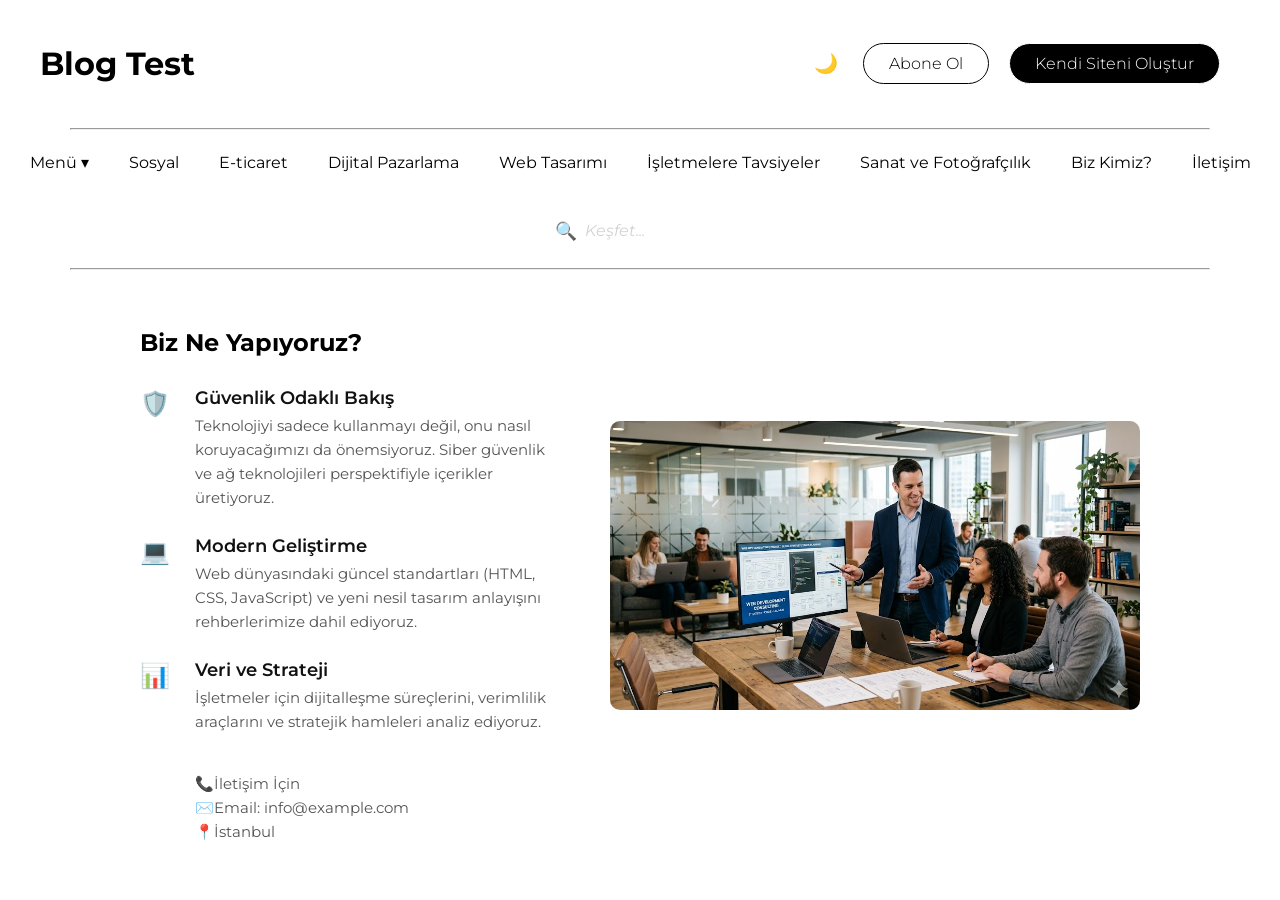
<file: bizkimiz.html>
<!DOCTYPE html>
<html lang="tr">
<head>
    <meta charset="UTF-8">
    <meta name="viewport" content="width=device-width, initial-scale=1.0">
    <title>Biz Kimiz?</title>
    <link rel="stylesheet" href="style.css">
    <link rel="preconnect" href="https://fonts.googleapis.com">
<link rel="preconnect" href="https://fonts.gstatic.com" crossorigin>
<link href="https://fonts.googleapis.com/css2?family=Montserrat:ital,wght@0,100..900;1,100..900&family=Roboto:ital,wght@0,100..900;1,100..900&display=swap" rel="stylesheet">                                               
<body>
    <header id="baslik">    
          <a href="index.html" class="logo-link"><h1>Blog Test</h1></a>
        <div class="linkcontainer">
        <button id="dark-mode-btn" class="darkmodebt" onclick="darkMode()">🌙</button>
        <a href="#" class="abone abone-ol" >Abone Ol</a>
        <a href="https://code.visualstudio.com/" target="_blank" rel="noopener noreferrer" class="help help-ol">Kendi Siteni Oluştur</a> 
        </div>
    </header>
    <nav class="menu">
        <hr>
        <ul>
        <li class="dropdown">
            <a href="javascript:void(0)" class="dropbtn">Menü ▾</a>
            <div class="dropdown-content">
                <a href="eticaret.html">E-ticaret</a>
                <a href="dijitalpazarlama.html">Dijital Pazarlama</a>
                <a href="webtasarimi.html">Web Tasarımı</a>
                <a href="tavsiyeler.html">İşletmelere Tavsiyeler</a>
                <a href="sanatvefotograf.html">Sanat ve Fotoğrafçılık</a>
                <a href="bizkimiz.html">Biz Kimiz?</a>
            </div>
        </li>
            <li><a href="index.html">Sosyal</a></li> 
            <li><a href="eticaret.html">E-ticaret</a></li> 
            <li><a href="dijitalpazarlama.html">Dijital Pazarlama</a></li> 
            <li><a href="webtasarimi.html">Web Tasarımı</a></li> 
            <li><a href="tavsiyeler.html">İşletmelere Tavsiyeler</a></li> 
            <li><a href="sanatvefotograf.html">Sanat ve Fotoğrafçılık</a></li> 
            <li><a href="bizkimiz.html">Biz Kimiz?</a></li> 
            <li><a href="contact.html">İletişim</a></li>
            <li>
                <label for="arainput">
                <span style="cursor: pointer; font-size: 1.1rem; margin-right: 8px;">🔍</span>
                 </label>
                <input type="search" id="arainput" name="search" class="ara" placeholder="Keşfet...">
            </li>
        </ul>
       <hr>
    </nav>
    <main class="container">
    <article class="anasayfa">
       <div class="biznecontainer">
    <h2 class="biznetitle">Biz Ne Yapıyoruz?</h2>
    
    <div class="icerik">
        <div class="item">
            <div class="icon-kutu">🛡️</div>
            <div class="text-kutu">
                <h3>Güvenlik Odaklı Bakış</h3>
                <p>Teknolojiyi sadece kullanmayı değil, onu nasıl koruyacağımızı da önemsiyoruz. Siber güvenlik ve ağ teknolojileri perspektifiyle içerikler üretiyoruz.</p>
            </div>
        </div>

        <div class="item">
            <div class="icon-kutu">💻</div>
            <div class="text-kutu">
                <h3>Modern Geliştirme</h3>
                <p>Web dünyasındaki güncel standartları (HTML, CSS, JavaScript) ve yeni nesil tasarım anlayışını rehberlerimize dahil ediyoruz.</p>
            </div>
        </div>

        <div class="item">
            <div class="icon-kutu">📊</div>
            <div class="text-kutu">
                <h3>Veri ve Strateji</h3>
                <p>İşletmeler için dijitalleşme süreçlerini, verimlilik araçlarını ve stratejik hamleleri analiz ediyoruz.</p>
                <div class="iletisim">
                    <br>
                    <br>
                <p>📞İletişim İçin</p>
                <p>✉️Email: info@example.com</p>
                <p>📍İstanbul</p>
                </div>
            </div>
        </div>
    </div>
</div>                                                                                                                      

    </article>
    <aside class="yanmenubiz">
        <img src="./img/danismanlik.jpg" class="rehberpng" alt="">
    </aside>

    </main>
    <footer>
<button id="up">Başa Dön</button>
    </footer>
    <script>
// keşfet
const searchInput = document.querySelector('.ara');
searchInput.addEventListener('focus', () => {
    searchInput.style.width = '200px';
    searchInput.style.transition = '0.4s';
    searchInput.style.borderBottom = '1px solid';
});


searchInput.addEventListener('blur', () => {
    searchInput.style.width = '140px';
    searchInput.style.borderBottom = 'none';
    
});


// başa dön buttonu
const btn = document.getElementById("up");

window.onscroll = () => {
  const isBottom = (window.innerHeight + window.scrollY)    
   >= document.body.offsetHeight - 10;
  btn.style.display = isBottom ? "block" : "none";
};
btn.onclick = () => window.scrollTo(0, 0);

//darkmode
const currentMode = localStorage.getItem("dark");
const btnIcon = document.getElementById("dark-mode-btn");

if (currentMode === "1") {
    document.body.classList.add("dark-mode");
    if(btnIcon) btnIcon.textContent = "☀️"; 
}

function darkMode() {
    const isDark = document.body.classList.toggle("dark-mode");
    localStorage.setItem("dark", isDark ? "1" : "0");
    
   
    if(btnIcon) {
        btnIcon.textContent = isDark ? "☀️" : "🌙";
    }
}
    </script>
</body>
</html>
</file>
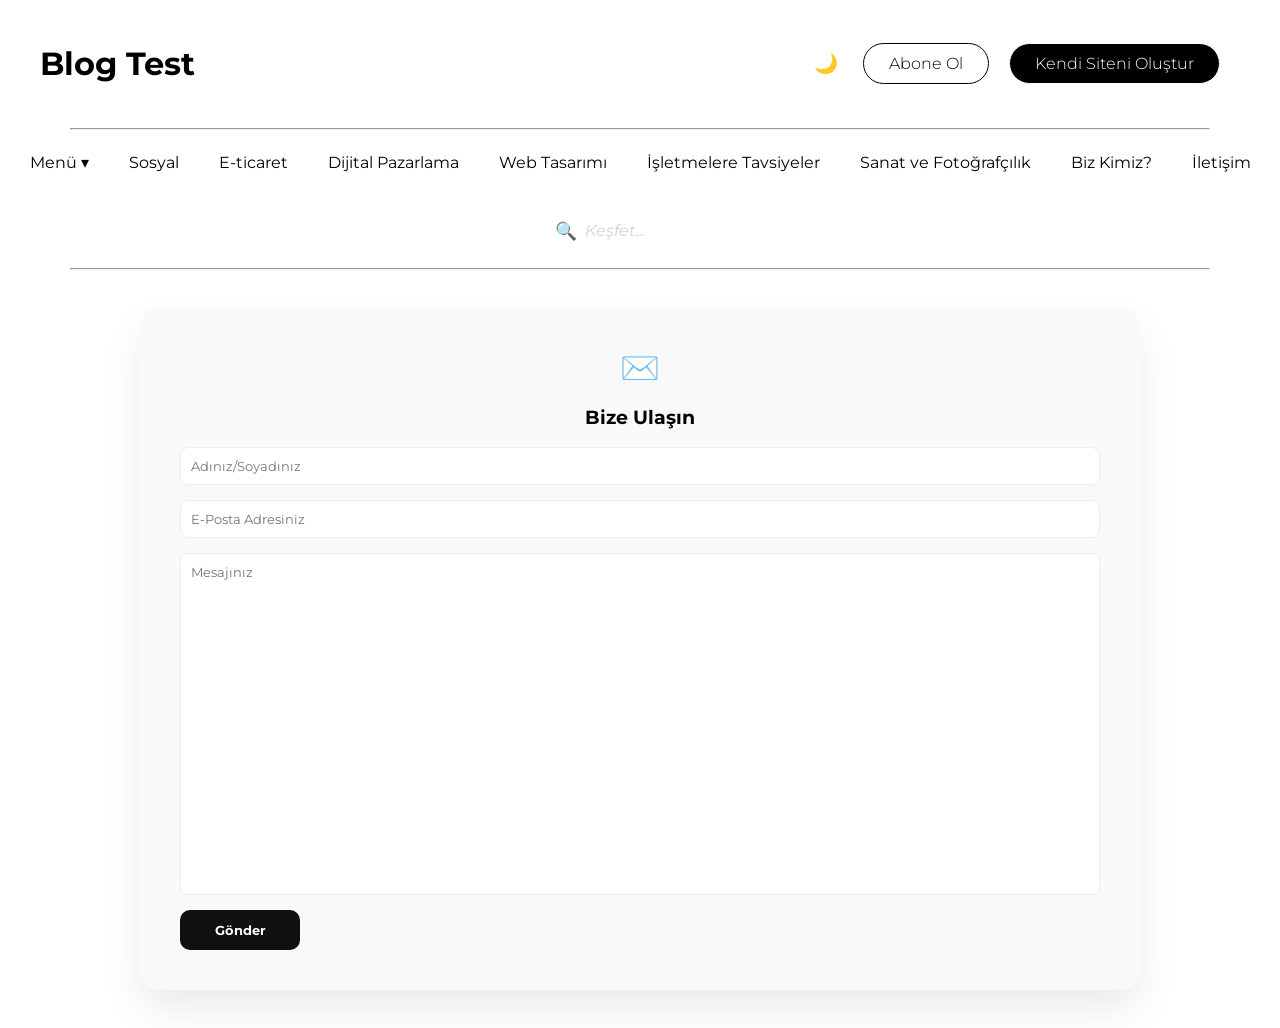
<file: contact.html>
<!DOCTYPE html>
<html lang="tr">
<head>
    <meta charset="UTF-8">
    <meta name="viewport" content="width=device-width, initial-scale=1.0">
    <title>Bize Ulaşın</title>
    <link rel="stylesheet" href="style.css">
    <link rel="preconnect" href="https://fonts.googleapis.com">
<link rel="preconnect" href="https://fonts.gstatic.com" crossorigin>
<link href="https://fonts.googleapis.com/css2?family=Montserrat:ital,wght@0,100..900;1,100..900&family=Roboto:ital,wght@0,100..900;1,100..900&display=swap" rel="stylesheet">                                               
<body>
    <header id="baslik">    
          <a href="index.html" class="logo-link"><h1>Blog Test</h1></a>
        <div class="linkcontainer">
        <button id="dark-mode-btn" class="darkmodebt" onclick="darkMode()">🌙</button>
        <a href="#" class="abone abone-ol" >Abone Ol</a>
        <a href="https://code.visualstudio.com/" target="_blank" rel="noopener noreferrer" class="help help-ol">Kendi Siteni Oluştur</a> 
        </div>
    </header>
    <nav class="menu">
        <hr>
        <ul>
            <li class="dropdown">
            <a href="javascript:void(0)" class="dropbtn">Menü ▾</a>
            <div class="dropdown-content">
                <a href="eticaret.html">E-ticaret</a>
                <a href="dijitalpazarlama.html">Dijital Pazarlama</a>
                <a href="webtasarimi.html">Web Tasarımı</a>
                <a href="tavsiyeler.html">İşletmelere Tavsiyeler</a>
                <a href="sanatvefotograf.html">Sanat ve Fotoğrafçılık</a>
                <a href="bizkimiz.html">Biz Kimiz?</a>
            </div>
        </li>
            <li><a href="index.html">Sosyal</a></li> 
            <li><a href="eticaret.html">E-ticaret</a></li> 
            <li><a href="dijitalpazarlama.html">Dijital Pazarlama</a></li> 
            <li><a href="webtasarimi.html">Web Tasarımı</a></li> 
            <li><a href="tavsiyeler.html">İşletmelere Tavsiyeler</a></li> 
            <li><a href="sanatvefotograf.html">Sanat ve Fotoğrafçılık</a></li> 
            <li><a href="bizkimiz.html">Biz Kimiz?</a></li> 
            <li><a href="contact.html">İletişim</a></li>
            <li>
                <label for="arainput">
                <span style="cursor: pointer; font-size: 1.1rem; margin-right: 8px;">🔍</span>
                 </label>
                <input type="search" id="arainput" name="search" class="ara" placeholder="Keşfet...">
            </li>
        </ul>
       <hr>
    </nav>
    <main class="container">
    <article class="contactmain">
    <div class="box">
            <span class="emoji">✉️</span>
            <h3>Bize Ulaşın</h3>
            <form action="#" class="sform">
                <input type="text" placeholder="Adınız/Soyadınız" required>
                <input type="email" placeholder="E-Posta Adresiniz" required>
                <textarea placeholder="Mesajınız" rows="20" required></textarea>
                <button type="submit" style="font-family: Montserrat";>Gönder</button> 
            </form>
        </div>                                                                                                                      
    </article>
    </main>
    <footer>
<button id="up">Başa Dön</button>
    </footer>
    <script>
// keşfet
const searchInput = document.querySelector('.ara');
searchInput.addEventListener('focus', () => {
    searchInput.style.width = '200px';
    searchInput.style.transition = '0.4s';
    searchInput.style.borderBottom = '1px solid';
});


searchInput.addEventListener('blur', () => {
    searchInput.style.width = '140px';
    searchInput.style.borderBottom = 'none';
    
});


// başa dön buttonu
const btn = document.getElementById("up");

window.onscroll = () => {
  const isBottom = (window.innerHeight + window.scrollY)    
   >= document.body.offsetHeight - 10;
  btn.style.display = isBottom ? "block" : "none";
};
btn.onclick = () => window.scrollTo(0, 0);

//darkmode
const currentMode = localStorage.getItem("dark");
const btnIcon = document.getElementById("dark-mode-btn");

if (currentMode === "1") {
    document.body.classList.add("dark-mode");
    if(btnIcon) btnIcon.textContent = "☀️"; 
}

function darkMode() {
    const isDark = document.body.classList.toggle("dark-mode");
    localStorage.setItem("dark", isDark ? "1" : "0");
    
   
    if(btnIcon) {
        btnIcon.textContent = isDark ? "☀️" : "🌙";
    }
}
    </script>
</body>
</html>
</file>
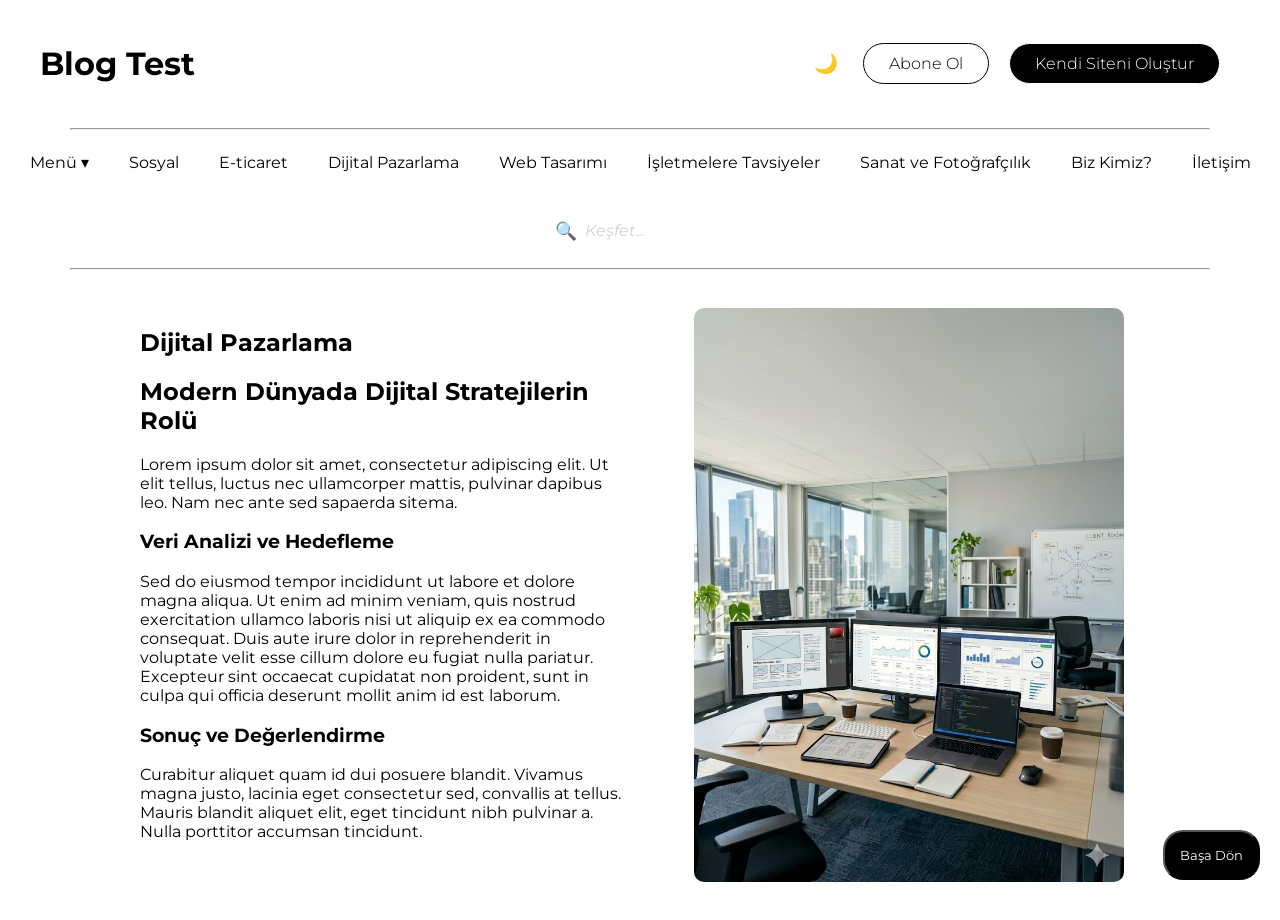
<file: dijitalpazarlama.html>
<!DOCTYPE html>
<html lang="tr">
<head>
    <meta charset="UTF-8">
    <meta name="viewport" content="width=device-width, initial-scale=1.0">
    <title>Dijital Pazarlama</title>
    <link rel="stylesheet" href="style.css">
    <link rel="preconnect" href="https://fonts.googleapis.com">
<link rel="preconnect" href="https://fonts.gstatic.com" crossorigin>
<link href="https://fonts.googleapis.com/css2?family=Montserrat:ital,wght@0,100..900;1,100..900&family=Roboto:ital,wght@0,100..900;1,100..900&display=swap" rel="stylesheet">                                               
<body>
    <header id="baslik">    
           <a href="index.html" class="logo-link"><h1>Blog Test</h1></a>
        <div class="linkcontainer">
        <button id="dark-mode-btn" class="darkmodebt" onclick="darkMode()">🌙</button>
        <a href="#" class="abone abone-ol" >Abone Ol</a>
        <a href="https://code.visualstudio.com/" target="_blank" rel="noopener noreferrer" class="help help-ol">Kendi Siteni Oluştur</a>
        </div>
    </header>
    <nav class="menu">
        <hr>
        <ul>
            <li class="dropdown">
            <a href="javascript:void(0)" class="dropbtn">Menü ▾</a>
            <div class="dropdown-content">
                <a href="eticaret.html">E-ticaret</a>
                <a href="dijitalpazarlama.html">Dijital Pazarlama</a>
                <a href="webtasarimi.html">Web Tasarımı</a>
                <a href="tavsiyeler.html">İşletmelere Tavsiyeler</a>
                <a href="sanatvefotograf.html">Sanat ve Fotoğrafçılık</a>
                <a href="bizkimiz.html">Biz Kimiz?</a>
            </div>
        </li>
            <li><a href="index.html">Sosyal</a></li>  
            <li><a href="eticaret.html">E-ticaret</a></li> 
            <li><a href="dijitalpazarlama.html">Dijital Pazarlama</a></li> 
            <li><a href="webtasarimi.html">Web Tasarımı</a></li> 
            <li><a href="tavsiyeler.html">İşletmelere Tavsiyeler</a></li> 
            <li><a href="sanatvefotograf.html">Sanat ve Fotoğrafçılık</a></li> 
            <li><a href="bizkimiz.html">Biz Kimiz?</a></li> 
            <li><a href="contact.html">İletişim</a></li>
            <li>
              <label for="arainput">
                <span style="cursor: pointer; font-size: 1.1rem; margin-right: 8px;">🔍</span>
                 </label>
                <input type="search" id="arainput" name="search" class="ara" placeholder="Keşfet...">
            </li>
        </ul>
       <hr>
    </nav>
    <main class="container">
    <article class="anasayfa">
       <h1>Dijital Pazarlama</h1>
<h2>Modern Dünyada Dijital Stratejilerin Rolü</h2>
<p>
    Lorem ipsum dolor sit amet, consectetur adipiscing elit. Ut elit tellus, luctus nec ullamcorper mattis, pulvinar dapibus leo. Nam nec ante sed sapaerda sitema.
</p>
<h3>Veri Analizi ve Hedefleme</h3>
<p>
    Sed do eiusmod tempor incididunt ut labore et dolore magna aliqua. Ut enim ad minim veniam, quis nostrud exercitation ullamco laboris nisi ut aliquip ex ea commodo consequat. Duis aute irure dolor in reprehenderit in voluptate velit esse cillum dolore eu fugiat nulla pariatur. Excepteur sint occaecat cupidatat non proident, sunt in culpa qui officia deserunt mollit anim id est laborum. 
</p>
<h3>Sonuç ve Değerlendirme</h3>
<p>
    Curabitur aliquet quam id dui posuere blandit. Vivamus magna justo, lacinia eget consectetur sed, convallis at tellus. Mauris blandit aliquet elit, eget tincidunt nibh pulvinar a. Nulla porttitor accumsan tincidunt.
</p>
    </article>
    <aside class="yanmenudijital">
        <img src="./img/marketing.jpg" class="marketingpng" alt="">
    </aside>
    </main>
    <footer>
<button id="up">Başa Dön</button>
    </footer>
    <script>
// keşfet
const searchInput = document.querySelector('.ara');
searchInput.addEventListener('focus', () => {
    searchInput.style.width = '200px';
    searchInput.style.transition = '0.4s';
    searchInput.style.borderBottom = '1px solid';
});

searchInput.addEventListener('blur', () => {
    searchInput.style.width = '140px';
    searchInput.style.borderBottom = 'none';
});
// başa dön button
const btn = document.getElementById("up");

window.onscroll = () => {
  const isBottom = (window.innerHeight + window.scrollY)    
   >= document.body.offsetHeight - 10;
  btn.style.display = isBottom ? "block" : "none";
};

btn.onclick = () => window.scrollTo(0, 0);

//darkmode
const currentMode = localStorage.getItem("dark");
const btnIcon = document.getElementById("dark-mode-btn");

if (currentMode === "1") {
    document.body.classList.add("dark-mode");
    if(btnIcon) btnIcon.textContent = "☀️"; 
}

function darkMode() {
    const isDark = document.body.classList.toggle("dark-mode");
    localStorage.setItem("dark", isDark ? "1" : "0");
    
   
    if(btnIcon) {
        btnIcon.textContent = isDark ? "☀️" : "🌙";
    }
}
    </script>
</body>
</html>
</file>
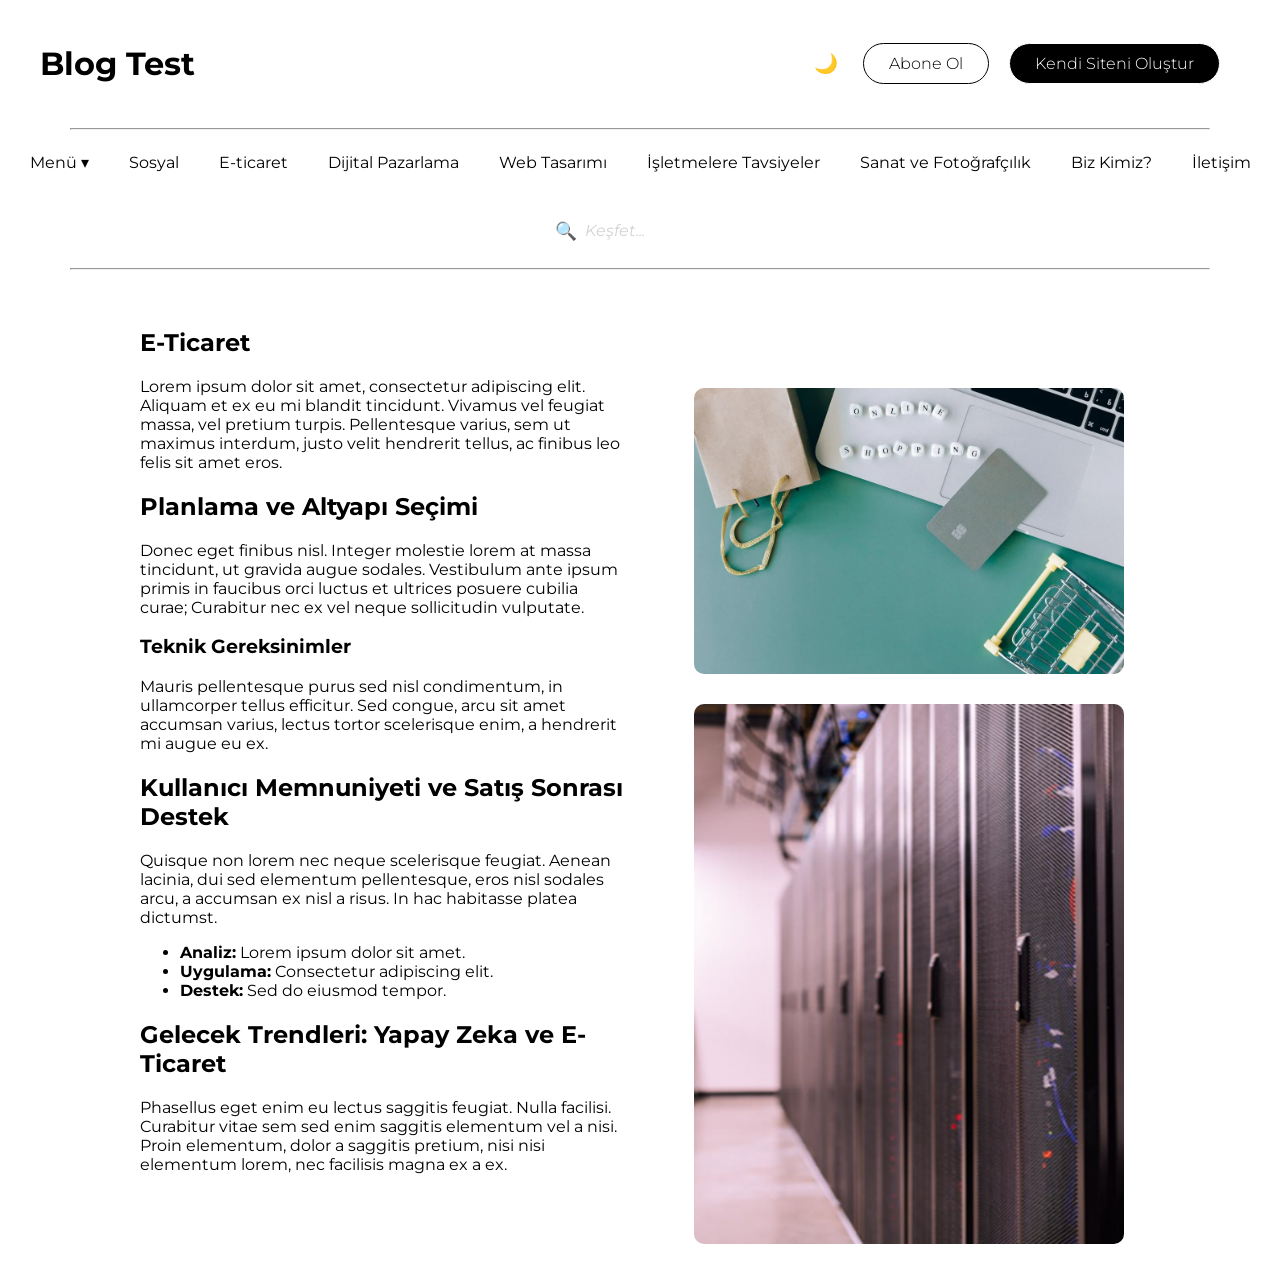
<file: eticaret.html>
<!DOCTYPE html>
<html lang="tr">
<head>
    <meta charset="UTF-8">
    <meta name="viewport" content="width=device-width, initial-scale=1.0">
    <title>E-Ticaret</title>
    <link rel="stylesheet" href="style.css">
    <link rel="preconnect" href="https://fonts.googleapis.com">
<link rel="preconnect" href="https://fonts.gstatic.com" crossorigin>
<link href="https://fonts.googleapis.com/css2?family=Montserrat:ital,wght@0,100..900;1,100..900&family=Roboto:ital,wght@0,100..900;1,100..900&display=swap" rel="stylesheet">                                               
<body>
    <header id="baslik">    
           <a href="index.html" class="logo-link"><h1>Blog Test</h1></a>
        <div class="linkcontainer">
        <button id="dark-mode-btn" class="darkmodebt" onclick="darkMode()">🌙</button>
        <a href="#" class="abone abone-ol" >Abone Ol</a>
        <a href="https://code.visualstudio.com/" target="_blank" rel="noopener noreferrer" class="help help-ol">Kendi Siteni Oluştur</a>
        </div>
    </header>
    <nav class="menu">
    <hr>
        <ul> 
            <li class="dropdown">
            <a href="javascript:void(0)" class="dropbtn">Menü ▾</a>
            <div class="dropdown-content">
                <a href="eticaret.html">E-ticaret</a>
                <a href="dijitalpazarlama.html">Dijital Pazarlama</a>
                <a href="webtasarimi.html">Web Tasarımı</a>
                <a href="tavsiyeler.html">İşletmelere Tavsiyeler</a>
                <a href="sanatvefotograf.html">Sanat ve Fotoğrafçılık</a>
                <a href="bizkimiz.html">Biz Kimiz?</a>
            </div>
        </li>
            <li><a href="index.html">Sosyal</a></li> 
            <li><a href="eticaret.html">E-ticaret</a></li> 
            <li><a href="dijitalpazarlama.html">Dijital Pazarlama</a></li> 
            <li><a href="webtasarimi.html">Web Tasarımı</a></li> 
            <li><a href="tavsiyeler.html">İşletmelere Tavsiyeler</a></li> 
            <li><a href="sanatvefotograf.html">Sanat ve Fotoğrafçılık</a></li> 
            <li><a href="bizkimiz.html">Biz Kimiz?</a></li> 
            <li><a href="contact.html">İletişim</a></li>         
            <li>
               <label for="arainput">
                <span style="cursor: pointer; font-size: 1.1rem; margin-right: 8px;">🔍</span>
                 </label>
                <input type="search" id="arainput" name="search" class="ara" placeholder="Keşfet...">
            </li>                                       
        </ul>
    <hr>
    </nav>
    <main class="container">
    <article class="anasayfa">
       <h1>E-Ticaret</h1>
    <p>Lorem ipsum dolor sit amet, consectetur adipiscing elit. Aliquam et ex eu mi blandit tincidunt. Vivamus vel feugiat massa, vel pretium turpis. Pellentesque varius, sem ut maximus interdum, justo velit hendrerit tellus, ac finibus leo felis sit amet eros.</p>

    <h2>Planlama ve Altyapı Seçimi</h2>
    <p>Donec eget finibus nisl. Integer molestie lorem at massa tincidunt, ut gravida augue sodales. Vestibulum ante ipsum primis in faucibus orci luctus et ultrices posuere cubilia curae; Curabitur nec ex vel neque sollicitudin vulputate.</p>

    <h3>Teknik Gereksinimler</h3>
    <p>Mauris pellentesque purus sed nisl condimentum, in ullamcorper tellus efficitur. Sed congue, arcu sit amet accumsan varius, lectus tortor scelerisque enim, a hendrerit mi augue eu ex.</p>

    <h2>Kullanıcı Memnuniyeti ve Satış Sonrası Destek</h2>
    <p>Quisque non lorem nec neque scelerisque feugiat. Aenean lacinia, dui sed elementum pellentesque, eros nisl sodales arcu, a accumsan ex nisl a risus. In hac habitasse platea dictumst.</p>

    <ul>
        <li><strong>Analiz:</strong> Lorem ipsum dolor sit amet.</li>
        <li><strong>Uygulama:</strong> Consectetur adipiscing elit.</li>
        <li><strong>Destek:</strong> Sed do eiusmod tempor.</li>
    </ul>
    <h2>Gelecek Trendleri: Yapay Zeka ve E-Ticaret</h2>
    <p>Phasellus eget enim eu lectus saggitis feugiat. Nulla facilisi. Curabitur vitae sem sed enim saggitis elementum vel a nisi. Proin elementum, dolor a saggitis pretium, nisi nisi elementum lorem, nec facilisis magna ex a ex.</p>
    </article>
    <aside class="yanmenuticaret">
        <img src="./img/eticaret.png" class="eticaretpng">
        <img src="./img/eticaret2.png" class="eticaretpng2" alt="">
    </aside>
    </main>
    <footer>
<button id="up">Başa Dön</button>
    </footer>
    <script>
// keşfet
const searchInput = document.querySelector('.ara');
searchInput.addEventListener('focus', () => {
    searchInput.style.width = '200px';
    searchInput.style.transition = '0.4s';
    searchInput.style.borderBottom = '1px solid';
});

searchInput.addEventListener('blur', () => {
    searchInput.style.width = '140px';
    searchInput.style.borderBottom = 'none';
});
// başa dön buttonu
const btn = document.getElementById("up");

window.onscroll = () => {
  const isBottom = (window.innerHeight + window.scrollY)    
   >= document.body.offsetHeight - 10;
  btn.style.display = isBottom ? "block" : "none";
};

btn.onclick = () => window.scrollTo(0, 0);
//darkmode
const currentMode = localStorage.getItem("dark");
const btnIcon = document.getElementById("dark-mode-btn");

if (currentMode === "1") {
    document.body.classList.add("dark-mode");
    if(btnIcon) btnIcon.textContent = "☀️"; 
}

function darkMode() {
    const isDark = document.body.classList.toggle("dark-mode");
    localStorage.setItem("dark", isDark ? "1" : "0");
    
   
    if(btnIcon) {
        btnIcon.textContent = isDark ? "☀️" : "🌙";
    }
}
    </script>
</body>
</html>
</file>
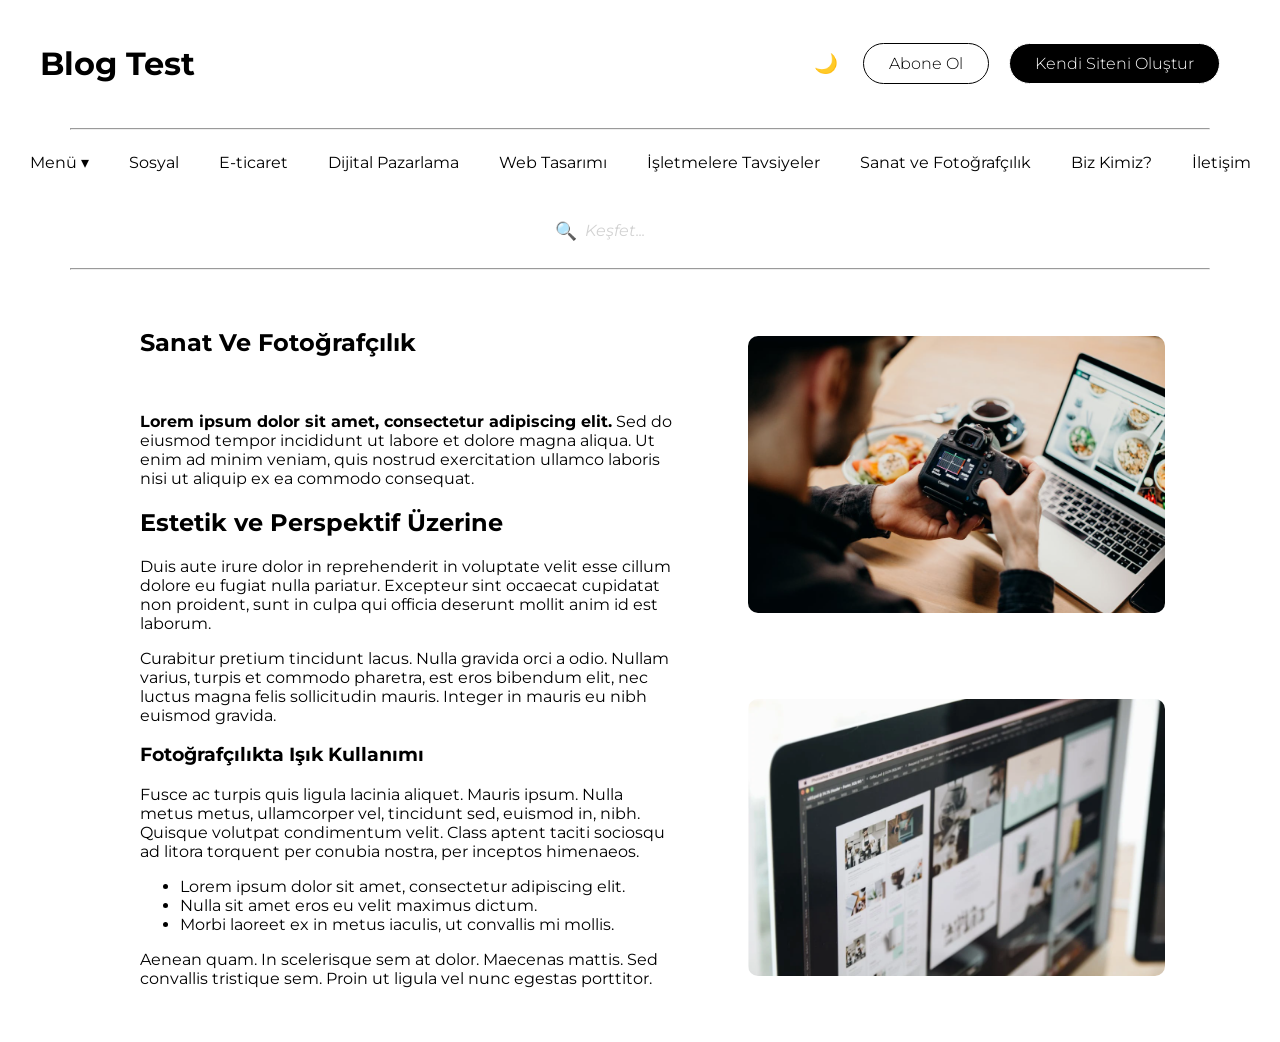
<file: sanatvefotograf.html>
<!DOCTYPE html>
<html lang="tr">
<head>
    <meta charset="UTF-8">
    <meta name="viewport" content="width=device-width, initial-scale=1.0">
    <title>Sanat Ve Fotoğrafçılık</title>
    <link rel="stylesheet" href="style.css">
    <link rel="preconnect" href="https://fonts.googleapis.com">
<link rel="preconnect" href="https://fonts.gstatic.com" crossorigin>
<link href="https://fonts.googleapis.com/css2?family=Montserrat:ital,wght@0,100..900;1,100..900&family=Roboto:ital,wght@0,100..900;1,100..900&display=swap" rel="stylesheet">                                               
<body>
    <header id="baslik">    
          <a href="index.html" class="logo-link"><h1>Blog Test</h1></a>
        <div class="linkcontainer">
        <button id="dark-mode-btn" class="darkmodebt" onclick="darkMode()">🌙</button>    
        <a href="#" class="abone abone-ol" >Abone Ol</a>
        <a href="https://code.visualstudio.com/" target="_blank" rel="noopener noreferrer" class="help help-ol">Kendi Siteni Oluştur</a>
        </div>
    </header>
    <nav class="menu">
        <hr>
        <ul>
            <li class="dropdown">
            <a href="javascript:void(0)" class="dropbtn">Menü ▾</a>
            <div class="dropdown-content">
                <a href="eticaret.html">E-ticaret</a>
                <a href="dijitalpazarlama.html">Dijital Pazarlama</a>
                <a href="webtasarimi.html">Web Tasarımı</a>
                <a href="tavsiyeler.html">İşletmelere Tavsiyeler</a>
                <a href="sanatvefotograf.html">Sanat ve Fotoğrafçılık</a>
                <a href="bizkimiz.html">Biz Kimiz?</a>
            </div>
        </li>
            <li><a href="index.html">Sosyal</a></li> 
            <li><a href="eticaret.html">E-ticaret</a></li> 
            <li><a href="dijitalpazarlama.html">Dijital Pazarlama</a></li> 
            <li><a href="webtasarimi.html">Web Tasarımı</a></li> 
            <li><a href="tavsiyeler.html">İşletmelere Tavsiyeler</a></li> 
            <li><a href="sanatvefotograf.html">Sanat ve Fotoğrafçılık</a></li> 
            <li><a href="bizkimiz.html">Biz Kimiz?</a></li> 
            <li><a href="contact.html">İletişim</a></li>
            <li>
                <label for="arainput">
                <span style="cursor: pointer; font-size: 1.1rem; margin-right: 8px;">🔍</span>
                 </label>
                <input type="search" id="arainput" name="search" class="ara" placeholder="Keşfet...">
            </li>
        </ul>
       <hr>
    </nav>
    <main class="container">
    <article class="anasayfa">
            
       <h1>Sanat Ve Fotoğrafçılık</h1>
       
       <br>
       <p><strong>Lorem ipsum dolor sit amet, consectetur adipiscing elit.</strong> Sed do eiusmod tempor incididunt ut labore et dolore magna aliqua. Ut enim ad minim veniam, quis nostrud exercitation ullamco laboris nisi ut aliquip ex ea commodo consequat.</p>
    <h2>Estetik ve Perspektif Üzerine</h2>
    <p>Duis aute irure dolor in reprehenderit in voluptate velit esse cillum dolore eu fugiat nulla pariatur. Excepteur sint occaecat cupidatat non proident, sunt in culpa qui officia deserunt mollit anim id est laborum.</p>
    <p>Curabitur pretium tincidunt lacus. Nulla gravida orci a odio. Nullam varius, turpis et commodo pharetra, est eros bibendum elit, nec luctus magna felis sollicitudin mauris. Integer in mauris eu nibh euismod gravida.</p>
    <h3>Fotoğrafçılıkta Işık Kullanımı</h3>
    <p>Fusce ac turpis quis ligula lacinia aliquet. Mauris ipsum. Nulla metus metus, ullamcorper vel, tincidunt sed, euismod in, nibh. Quisque volutpat condimentum velit. Class aptent taciti sociosqu ad litora torquent per conubia nostra, per inceptos himenaeos.</p>
    <ul>
        <li>Lorem ipsum dolor sit amet, consectetur adipiscing elit.</li>
        <li>Nulla sit amet eros eu velit maximus dictum.</li>
        <li>Morbi laoreet ex in metus iaculis, ut convallis mi mollis.</li>
    </ul>
    <p>Aenean quam. In scelerisque sem at dolor. Maecenas mattis. Sed convallis tristique sem. Proin ut ligula vel nunc egestas porttitor.</p>
    </article>
    <aside class="yanmenuart">
        <img src="./img/art.png" class="artpng" alt="">
        <img src="./img/art2.png" class="artpng2" alt="">
       
    </aside>
    </main>

    <footer>
<button id="up">Başa Dön</button>
    </footer>
    <script>
// keşfet
const searchInput = document.querySelector('.ara');
searchInput.addEventListener('focus', () => {
    searchInput.style.width = '200px';
    searchInput.style.transition = '0.4s';
    searchInput.style.borderBottom = '1px solid';
});

searchInput.addEventListener('blur', () => {
    searchInput.style.width = '140px';
    searchInput.style.borderBottom = 'none';
});

// başa dön buttonu
const btn = document.getElementById("up");

window.onscroll = () => {
  const isBottom = (window.innerHeight + window.scrollY)    
   >= document.body.offsetHeight - 10;
  btn.style.display = isBottom ? "block" : "none";
};

btn.onclick = () => window.scrollTo(0, 0);

//darkmode
const currentMode = localStorage.getItem("dark");
const btnIcon = document.getElementById("dark-mode-btn");

if (currentMode === "1") {
    document.body.classList.add("dark-mode");
    if(btnIcon) btnIcon.textContent = "☀️"; 
}

function darkMode() {
    const isDark = document.body.classList.toggle("dark-mode");
    localStorage.setItem("dark", isDark ? "1" : "0");
    
   
    if(btnIcon) {
        btnIcon.textContent = isDark ? "☀️" : "🌙";
    }
}
    </script>
</body>
</html>
</file>
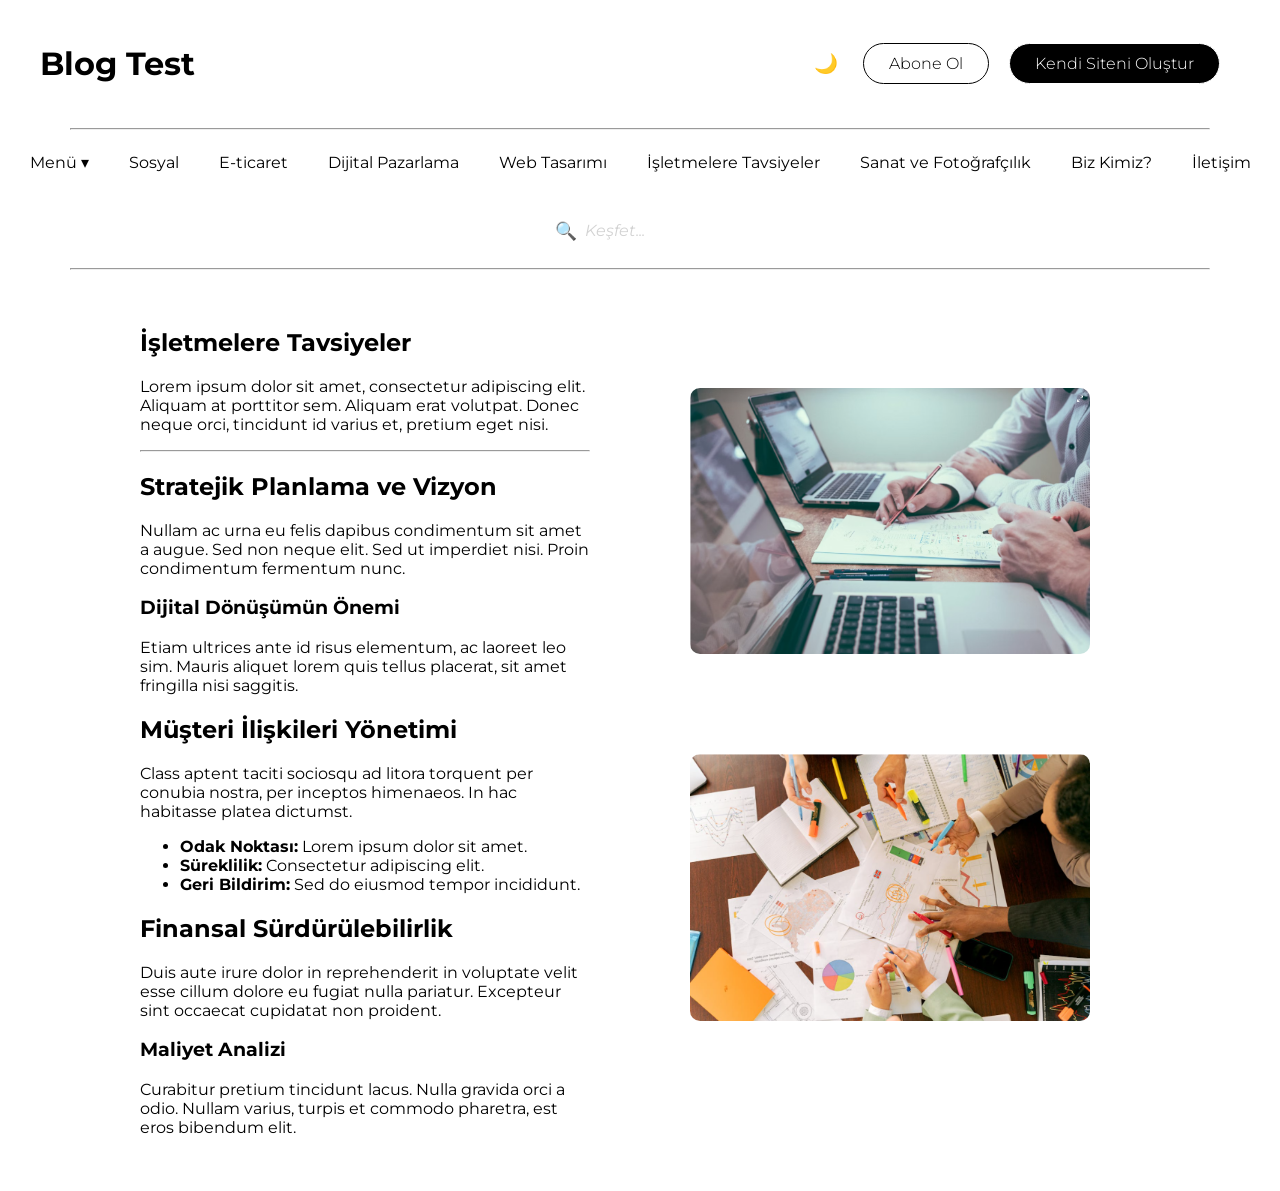
<file: tavsiyeler.html>
<!DOCTYPE html>
<html lang="tr">
<head>
    <meta charset="UTF-8">
    <meta name="viewport" content="width=device-width, initial-scale=1.0">
    <title>İşletmelere Tavsiyeler</title>
    <link rel="stylesheet" href="style.css">
    <link rel="preconnect" href="https://fonts.googleapis.com">
<link rel="preconnect" href="https://fonts.gstatic.com" crossorigin>
<link href="https://fonts.googleapis.com/css2?family=Montserrat:ital,wght@0,100..900;1,100..900&family=Roboto:ital,wght@0,100..900;1,100..900&display=swap" rel="stylesheet">                                               
<body>
    <header id="baslik">    
          <a href="index.html" class="logo-link"><h1>Blog Test</h1></a>
        <div class="linkcontainer">
        <button id="dark-mode-btn" class="darkmodebt" onclick="darkMode()">🌙</button>   
        <a href="#" class="abone abone-ol" >Abone Ol</a>
        <a href="https://code.visualstudio.com/" target="_blank" rel="noopener noreferrer" class="help help-ol">Kendi Siteni Oluştur</a>
        </div>
    </header>
    <nav class="menu">
        <hr>
        <ul>
            <li class="dropdown">
            <a href="javascript:void(0)" class="dropbtn">Menü ▾</a>
            <div class="dropdown-content">
                <a href="eticaret.html">E-ticaret</a>
                <a href="dijitalpazarlama.html">Dijital Pazarlama</a>
                <a href="webtasarimi.html">Web Tasarımı</a>
                <a href="tavsiyeler.html">İşletmelere Tavsiyeler</a>
                <a href="sanatvefotograf.html">Sanat ve Fotoğrafçılık</a>
                <a href="bizkimiz.html">Biz Kimiz?</a>
            </div>
        </li>
            <li><a href="index.html">Sosyal</a></li> 
            <li><a href="eticaret.html">E-ticaret</a></li> 
            <li><a href="dijitalpazarlama.html">Dijital Pazarlama</a></li> 
            <li><a href="webtasarimi.html">Web Tasarımı</a></li> 
            <li><a href="tavsiyeler.html">İşletmelere Tavsiyeler</a></li> 
            <li><a href="sanatvefotograf.html">Sanat ve Fotoğrafçılık</a></li> 
            <li><a href="bizkimiz.html">Biz Kimiz?</a></li> 
            <li><a href="contact.html">İletişim</a></li>
            <li>
                <label for="arainput">
                <span style="cursor: pointer; font-size: 1.1rem; margin-right: 8px;">🔍</span>
                 </label>
                <input type="search" id="arainput" name="search" class="ara" placeholder="Keşfet...">
            </li>
        </ul>
       <hr>
    </nav>
    <main class="container">
    <article class="anasayfa">
    
     <h1>İşletmelere Tavsiyeler</h1>
<p>
    Lorem ipsum dolor sit amet, consectetur adipiscing elit. Aliquam at porttitor sem. 
    Aliquam erat volutpat. Donec neque orci, tincidunt id varius et, pretium eget nisi.
</p>

<hr> <h2>Stratejik Planlama ve Vizyon</h2>
<p>
    Nullam ac urna eu felis dapibus condimentum sit amet a augue. Sed non neque elit. 
    Sed ut imperdiet nisi. Proin condimentum fermentum nunc.
</p>

<h3>Dijital Dönüşümün Önemi</h3>
<p>
    Etiam ultrices ante id risus elementum, ac laoreet leo sim. 
    Mauris aliquet lorem quis tellus placerat, sit amet fringilla nisi saggitis.
</p>

<h2>Müşteri İlişkileri Yönetimi</h2>
<p>
    Class aptent taciti sociosqu ad litora torquent per conubia nostra, per inceptos himenaeos. 
    In hac habitasse platea dictumst.
</p>

<ul>
    <li><strong>Odak Noktası:</strong> Lorem ipsum dolor sit amet.</li>
    <li><strong>Süreklilik:</strong> Consectetur adipiscing elit.</li>
    <li><strong>Geri Bildirim:</strong> Sed do eiusmod tempor incididunt.</li>
</ul>

<h2>Finansal Sürdürülebilirlik</h2>
<p>
    Duis aute irure dolor in reprehenderit in voluptate velit esse cillum dolore eu fugiat nulla pariatur. 
    Excepteur sint occaecat cupidatat non proident.
</p>

<h3>Maliyet Analizi</h3>
<p>
    Curabitur pretium tincidunt lacus. Nulla gravida orci a odio. 
    Nullam varius, turpis et commodo pharetra, est eros bibendum elit.
</p>

    </article>
    <aside class="yanmenutavsiye">
        <img src="./img/st1.png" class="st1" >
        <img src="./img/st2.png" class="st2">
    </aside>
    </main>
    <footer>
<button id="up">Başa Dön</button>
    </footer>
    <script>
// keşfet 
const searchInput = document.querySelector('.ara');
searchInput.addEventListener('focus', () => {
    searchInput.style.width = '200px';
    searchInput.style.transition = '0.4s';
    searchInput.style.borderBottom = '1px solid';
});

searchInput.addEventListener('blur', () => {
    searchInput.style.width = '140px';
    searchInput.style.borderBottom = 'none';
});
// başa dön buttonu
const btn = document.getElementById("up");

window.onscroll = () => {
  const isBottom = (window.innerHeight + window.scrollY)    
   >= document.body.offsetHeight - 10;
  btn.style.display = isBottom ? "block" : "none";
};

btn.onclick = () => window.scrollTo(0, 0);

//darkmode
const currentMode = localStorage.getItem("dark");
const btnIcon = document.getElementById("dark-mode-btn");

if (currentMode === "1") {
    document.body.classList.add("dark-mode");
    if(btnIcon) btnIcon.textContent = "☀️"; 
}

function darkMode() {
    const isDark = document.body.classList.toggle("dark-mode");
    localStorage.setItem("dark", isDark ? "1" : "0");
    
   
    if(btnIcon) {
        btnIcon.textContent = isDark ? "☀️" : "🌙";
    }
}

    </script>
</body>
</html>
</file>
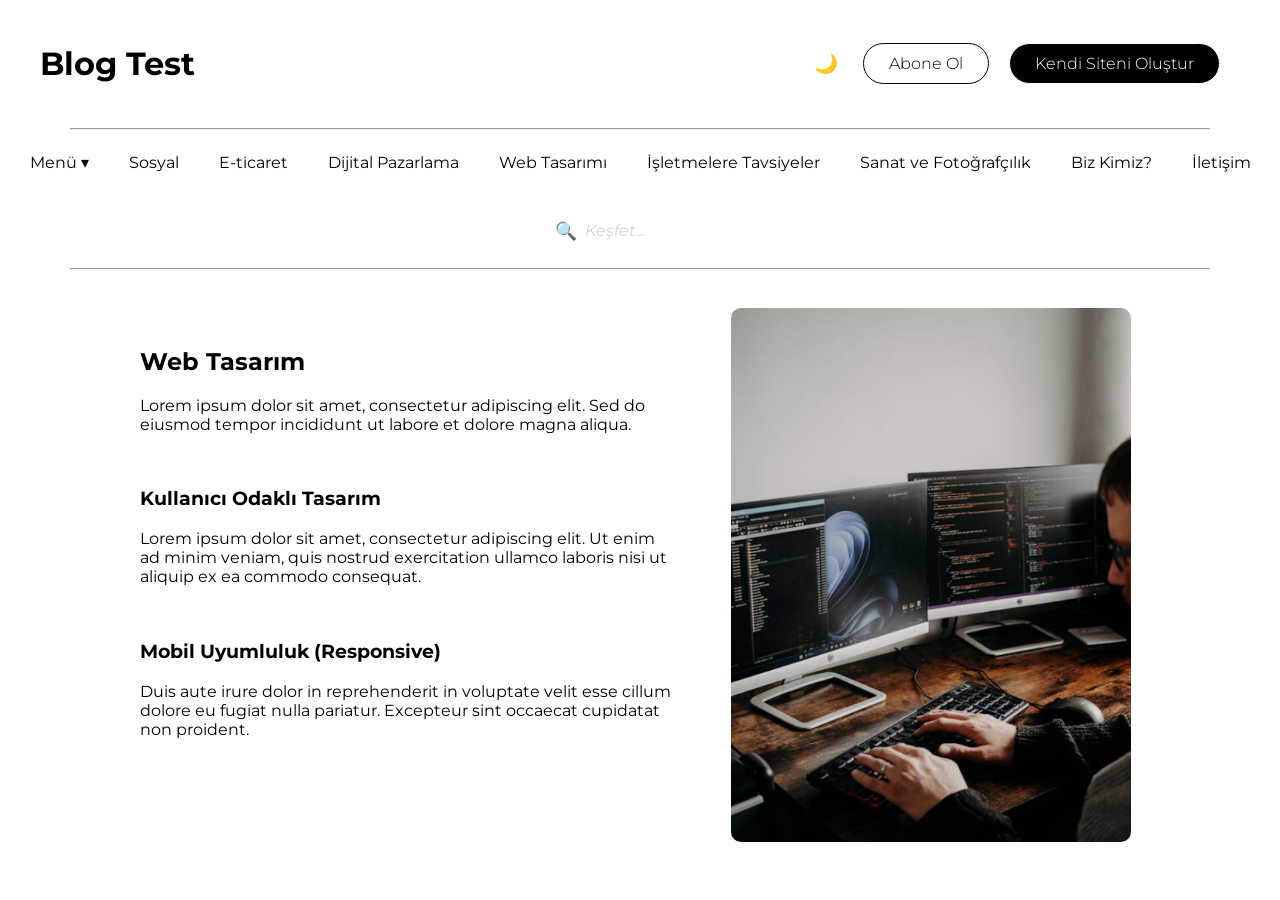
<file: webtasarimi.html>
<!DOCTYPE html>
<html lang="tr">
<head>
    <meta charset="UTF-8">
    <meta name="viewport" content="width=device-width, initial-scale=1.0">
    <title>Web Tasarımı</title>
    <link rel="stylesheet" href="style.css">
    <link rel="preconnect" href="https://fonts.googleapis.com">
<link rel="preconnect" href="https://fonts.gstatic.com" crossorigin>
<link href="https://fonts.googleapis.com/css2?family=Montserrat:ital,wght@0,100..900;1,100..900&family=Roboto:ital,wght@0,100..900;1,100..900&display=swap" rel="stylesheet">                                               
<body>
    <header id="baslik">    
         <a href="index.html" class="logo-link"><h1>Blog Test</h1></a>
        <div class="linkcontainer">
        <button id="dark-mode-btn" class="darkmodebt" onclick="darkMode()">🌙</button>
        <a href="#" class="abone abone-ol" >Abone Ol</a>
        <a href="https://code.visualstudio.com/" target="_blank" rel="noopener noreferrer" class="help help-ol">Kendi Siteni Oluştur</a>
        </div>
    </header>
    <nav class="menu">
        <hr>
        <ul>
            <li class="dropdown">
            <a href="javascript:void(0)" class="dropbtn">Menü ▾</a>
            <div class="dropdown-content">
                <a href="eticaret.html">E-ticaret</a>
                <a href="dijitalpazarlama.html">Dijital Pazarlama</a>
                <a href="webtasarimi.html">Web Tasarımı</a>
                <a href="tavsiyeler.html">İşletmelere Tavsiyeler</a>
                <a href="sanatvefotograf.html">Sanat ve Fotoğrafçılık</a>
                <a href="bizkimiz.html">Biz Kimiz?</a>
            </div>
        </li>
            <li><a href="index.html">Sosyal</a></li> 
            <li><a href="eticaret.html">E-ticaret</a></li> 
            <li><a href="dijitalpazarlama.html">Dijital Pazarlama</a></li> 
            <li><a href="webtasarimi.html">Web Tasarımı</a></li> 
            <li><a href="tavsiyeler.html">İşletmelere Tavsiyeler</a></li> 
            <li><a href="sanatvefotograf.html">Sanat ve Fotoğrafçılık</a></li> 
            <li><a href="bizkimiz.html">Biz Kimiz?</a></li> 
            <li><a href="contact.html">İletişim</a></li>
            <li>
               <label for="arainput">
                <span style="cursor: pointer; font-size: 1.1rem; margin-right: 8px;">🔍</span>
                 </label>
                <input type="search" id="arainput" name="search" class="ara" placeholder="Keşfet...">
            </li>
        </ul>
       <hr>
    </nav>
    <main class="container">
         
    <article class="anasayfa">
        <br>
    <h1>Web Tasarım</h1>
    <p>
     Lorem ipsum dolor sit amet, consectetur adipiscing elit. Sed do eiusmod tempor incididunt ut labore et dolore magna aliqua. 
    </p>
    <br>
    <h3>Kullanıcı Odaklı Tasarım</h3>
    <p>
        Lorem ipsum dolor sit amet, consectetur adipiscing elit. Ut enim ad minim veniam, quis nostrud exercitation ullamco laboris nisi ut aliquip ex ea commodo consequat.
    </p>
<br>
    <h3>Mobil Uyumluluk (Responsive)</h3>
    <p>
        Duis aute irure dolor in reprehenderit in voluptate velit esse cillum dolore eu fugiat nulla pariatur. Excepteur sint occaecat cupidatat non proident.
    </p>
  
    </article>

    <aside class="yanmenuweb">
        <img src="./img/webdesign.png" class="webdesignpng">
    </aside>
    
    </main>
    <footer class="altmenu">
            <button id="up">Başa Dön</button>                
    </footer>
    <script>
//keşfet
const searchInput = document.querySelector('.ara');
searchInput.addEventListener('focus', () => {
    searchInput.style.width = '200px';
    searchInput.style.transition = '0.4s';
    searchInput.style.borderBottom = '1px solid';
});

searchInput.addEventListener('blur', () => {
    searchInput.style.width = '140px';
    searchInput.style.borderBottom = 'none';
});

//başa dön buttonu
const btn = document.getElementById("up");

window.onscroll = () => {
  const isBottom = (window.innerHeight + window.scrollY)    
   >= document.body.offsetHeight - 10;
  btn.style.display = isBottom ? "block" : "none";
};

btn.onclick = () => window.scrollTo(0, 0);

//darkmode
const currentMode = localStorage.getItem("dark");
const btnIcon = document.getElementById("dark-mode-btn");

if (currentMode === "1") {
    document.body.classList.add("dark-mode");
    if(btnIcon) btnIcon.textContent = "☀️"; 
}

function darkMode() {
    const isDark = document.body.classList.toggle("dark-mode");
    localStorage.setItem("dark", isDark ? "1" : "0");
    
   
    if(btnIcon) {
        btnIcon.textContent = isDark ? "☀️" : "🌙";
    }
}
    </script>
</body>
</html>
</file>
<file: style.css>
/* HEADER */
.logo-link {
    text-decoration: none;
    color: black;
}

#baslik {
    font-family: "Montserrat";
    display: flex;
    justify-content: space-between;
    align-items: center;
    padding: 15px 0; 
    max-width: 1200px; 
    margin: 0 auto; 
    flex-wrap: wrap;
}
/* KOYU MODE */

body.dark-mode {        
    background-color: #1a1a1a;
    color: #f1f1f1;
}

.dark-mode .logo-link {
    color: white;
}

.dark-mode #baslik a, 
.dark-mode nav ul a, 
.dark-mode .tarih {
    color: #f1f1f1;
}


.dark-mode nav hr {
    border-color: #333;
}


.dark-mode .ara {
    color: white;
}
.dark-mode .ara::placeholder {
    color: #666;
}


.dark-mode .abone-ol {
    color: #f1f1f1;
    border-color: #f1f1f1;
    background-color: transparent; 
}


.dark-mode .help-ol {
    background-color: #f1f1f1 !important; 
    color: #1a1a1a !important;            
    border-color: #f1f1f1;
}



.dark-mode #up {
    background-color: #f1f1f1;
    color: #111;
}


.darkmodebt {
    background: transparent;
    border: none;
    cursor: pointer;
    font-size: 1.2rem;
    padding: 5px;
    margin-left: 10px;
}

.dark-mode .biznetitle {
    color: #f1f1f1;
}

.dark-mode .text-kutu h3 {
    color: #ffffff; 
}

.dark-mode .text-kutu p {
    color: #d3d3d3; 
}

.dark-mode .iletisim p {
    color: #f1f1f1;
}

.dark-mode .ara:focus {
    border-bottom: 1px solid white;
}

.dark-mode .side {
    background-color: #222; 
    color: white;
}
.dark-mode nav ul li a::after {
    background-color: #f1f1f1;
}
.linkcontainer {
    display: flex;
    gap: 20px;
    padding: 20px;  
}

/* ABONE BUTONU */
.abone {
    text-decoration: none;
    padding: 10px 25px;  
    font-family: "Montserrat";
    font-size: 16px;
    font-weight: 300;
    border-radius: 50px;   
    display: flex;
    align-items: center;
    transition: 0.3s; 
}

.abone-ol {
    color: black;
    border: 1px solid;
    text-decoration: none;
}

/* HELP BUTONU */
.help {
    text-decoration: none;
    padding: 10px 25px;  
    font-family: "montserrat";
    font-size: 16px;
    font-weight: 300;
    border-radius: 50px;   
    display: flex;
    align-items: center;
    transition: 0.3s;      
}

.help-ol {
    color: white;
    border: 1px solid white; 
    background-color: black;
}

/* LOGO */
.logo {
    display: flex;
    width: 210px;
    justify-content: flex-start;
}

.mainpng {
    display: block;
    width: 100%;
    height: auto; 
    max-width: 600px;
    margin-top: 30px;
    margin-left: auto;
    margin-right: auto;
    border-radius: 7px;
}

/*  NAV  */

nav ul {
    font-family: "Montserrat";
    display: flex;                                                                         
    list-style: none;                                                                      
    text-align: center;
    justify-content: center;
    padding: 15px;             
    margin: 0 auto;
    gap: 40px;
    flex-wrap: wrap;
}

nav ul li {
    display: flex;
    align-items: center;
}

nav ul a {
    display: flex;
    text-decoration: none;
    color: black;
}   

nav hr {
    width: 90%;            
}

nav ul li a {
    position: relative;
    padding-bottom: 5px;
    transition: color 0.3s ease;
}

nav ul li a::after {
    content: '';
    position: absolute;
    width: 0;
    height: 2px;
    bottom: 0;
    left: 0;
    background-color: lightcoral; 
    transition: width 0.3s ease;
}

nav ul li a:hover::after {
    width: 100%;
}



/* ARAMA KUTUSU  */
.ara {
    border: none;             
    outline: none;           
    font-family: "Montserrat";
    font-size: 16px;
    padding: 4px 0;
    background: transparent;  
    width: 140px;       
    border-bottom: 1px solid transparent; 
    transition: width 0.4s, border-bottom 0.4s;      
}

.searchicon {
    width: 17px; 
    height: 17px;
    margin-right: 8px; 
}

.ara::placeholder {
    color: #d3d3d3;
    font-style: italic;
}   


.ara:focus {
    border-bottom: 1px solid black;
}




/* CONTAİNER */
 .mainContainer{
    font-family: "Montserrat";
    flex-wrap: wrap;
    display: flex;
    justify-content: center;    
    text-align: center;
    max-width: 1200px;  
    margin: 0 auto;    
    gap: 50px;         
    padding: 30px;
    
    }

.container {
    font-family: "Montserrat";
    flex-wrap: wrap;
    display: flex;
    justify-content: center;    
    text-align: center;
    max-width: 1000px;  
    margin: 0 auto;    
    gap: 50px;         
    padding: 30px;
}

.anasayfa {
    flex: 3;
    text-align: left;   
    text-decoration: none;        
}
  .side{
        display: flex;
        flex-direction: column;
        flex: 0.5;
        min-width: 100px;      
        padding: 30px 50px;
        border-radius: 20px;
        box-shadow: 0px 20px 40px 20px rgba(0, 0, 0, 0.08);
        transition: all 0.3s ease;  
        border: 1px solid rgba(0,0,0,0.02);
        align-items: flex-start; 
    }
.menu{
        display: flex;
        flex: 3;
        justify-content: left;
        flex-wrap: wrap;
        padding-right: 0px;
        justify-content: center;
        
    }



/* LİNKLER */
.tarih {
    text-align: left;
}

.weblink {
    text-decoration: none;
    color: lightcoral;
}

.domainlink {
    text-decoration: none;
    color: lightseagreen;
}

/* YAN MENÜ */
.biznetitle {
    font-size: 24px;
    font-weight: bold;
    margin-bottom: 30px;
}

.icerik {
    display: flex;
    flex-direction: column; 
    gap: 25px; 
}

.item {
    display: flex;
    align-items: flex-start;
    gap: 15px;
}

.icon-kutu {
    font-size: 24px;
    min-width: 40px; 
    padding-top: 2px;
}

.text-kutu h3 {
    font-size: 18px;
    font-weight: 600;
    margin: 0 0 5px 0; 
    color: #111;
}

.text-kutu p {
    font-size: 15px;
    line-height: 1.6;
    color: #555;
    margin: 0;
}

/* GÖRSELLER */
.yanmenupng {
    padding: 1% 0;
    height: auto; 
    margin-top: 25px;
}

.rehberpng {
    display: block;
    width: 100%;         
    max-width: 530px;      
    height: auto;                                            
    border-radius: 10px;
    margin-bottom: 20px;
}

.artpng {
    display: block;
    width: 100%;         
    max-width: 430px;      
    height: auto;          
    border-radius: 10px;
    margin-top: 0px; 
    margin-left: 50px;
}

.artpng2 {
    display: block;
    width: 100%;         
    max-width: 430px;      
    height: auto;          
    border-radius: 10px;   
    margin-left: 50px;
}

.webdesignpng{
    display: block;
    width: 100%;         
    max-width: 400px;      
    height: auto;          
    border-radius: 10px;
    margin-top: 0;
}

.eticaretpng {
    display: block;
    width: 100%;         
    max-width: 430px;      
    height: auto;          
    border-radius: 10px;
}
.eticaretpng2{
    display: block;
    width: 100%;         
    max-width: 430px;                
    border-radius: 10px;
    height:  540px;
}

                                                
.st1 {
    display: block;
    width: 400px;         
    max-width: 550px;      
    height: auto;          
    border-radius: 10px;
    margin-top: 50px;
    
}
.st2 {
    display: block;
    width: 100%;         
    max-width: 550px;      
    height: auto;          
    border-radius: 10px;
    margin-top: 100px
}
.marketingpng {      
    display: block;
    width: 100%;         
    max-width: 430px;      
    height: auto;          
    border-radius: 10px;
}

/* YAN MENU CONTAİNER */
.yanmenu {
    flex: 1;           
    min-width: 300px;  
    height: fit-content;     
    padding: 30px 50px;
}

.yanmenubiz {
    display: flex;
    flex-wrap: wrap; 
    gap: 30px;
    justify-content: center;
    align-items: center; 
}

.biznecontainer {
    flex: 1 1 450px; 
    order: 1; 
}

.yanmenuart {
    flex: 1 1 240px;
    display: flex;
    flex-wrap: wrap; 
    gap: 30px;
    justify-content: center;
    align-items: center; 
}

.yanmenuweb {
    flex: 1 1 240px;
    display: flex;
    flex-wrap: wrap; 
    gap: 30px;
    justify-content: center;
    align-items: center; 
}

.yanmenuticaret {
    display: flex;
    flex-direction: column; 
    flex: 1 1 300px;        
    gap: 30px;              
    justify-content: flex-start;
    align-items: center;
    margin-top: 80px;
}

.yanmenutavsiye {
    flex: 1;           
    height: fit-content;     
    padding: 30px 50px;
}

.yanmenudijital {
    display: flex;
    flex-direction: column; 
    flex: 1 1 300px;        
    gap: 30px;              
    justify-content: center;
    align-items: center;
}
#up{
    display:none; 
    position:fixed;
    bottom:20px; 
    right:20px;
    padding: 15px;
    font-family: "Montserrat";
    border-radius: 20px;
    background-color: black;
    color: white;
    
}
/*Yukarı Buttonu*/
html { 
    scroll-behavior: smooth;
 }

/* CONTACT */
.contactmain {
    display: flex;
    justify-content: center; 
    align-items: flex-start; 
    width: 100%;
}


.box {
    display: flex;
    flex-direction: column; 
    background: #f8f9fa;
    border-radius: 20px;
    padding: 40px;
    width: 100%;
    max-width: 1200px; 
    box-shadow: 0 20px 40px rgba(0, 0, 0, 0.08);
    transition: all 0.3s ease;
}
.kutu {
    display: flex;
    flex-direction: column; 
    background: #f8f9fa;
    border-radius: 20px;
    padding: 40px;
    width: 100%;
    max-width: 1200px; 
    box-shadow: 0 20px 40px rgba(0, 0, 0, 0.08);
    transition: all 0.3s ease;
}
 .kutu:hover {
        transform: translateY(-10px);
        box-shadow: 0px 20px 40px rgba(0, 0, 0, 0.15);
    }

.sform input, .sform textarea {
    width: 100%;
    padding: 10px;
    border: 1px solid #eee;
    border-radius: 8px;
    box-sizing: border-box; 
    font-family: inherit;
    resize: none;
}
.box:hover {
        transform: translateY(-10px);
        box-shadow: 0px 20px 40px rgba(0, 0, 0, 0.15);
    }


.sform {
    display: flex;
    flex-direction: column; 
    gap: 15px; 
    width: 100%;
}


.sform button {
    align-self: flex-start; 
    min-width: 120px;
    background: #111;
    color: white;
    border: none;
    padding: 12px 25px;
    border-radius: 10px;
    cursor: pointer;
    font-weight: bold;
    transition: 0.3s;
}
 .emoji {
        font-size: 2rem;
        display: block;
        
    }


.dark-mode .box {
    background-color: #222;
    color: white;
}
.dark-mode .kutu {
    background-color: #222;
    color: white;
}

.dark-mode .sform input, 
.dark-mode .sform textarea {
    background: #111;
    border: 1px solid #444;
    color: white;
}

/* DROP DOWN */
.dropdown {
    position: relative;
    display: inline-block;
}

.dropdown-content {
    display: none; 
    position: absolute;
    background-color: #ffffff;
    min-width: 200px;
    box-shadow: 0px 8px 16px rgba(0,0,0,0.1);
    z-index: 100;
    border-radius: 10px;
    top: 100%;
    left: 0;
    padding: 10px 0;
    text-align: left;
}

.dropdown-content a {
    color: black !important;
    padding: 12px 16px;
    text-decoration: none;
    display: block;
    font-size: 14px;
    transition: background 0.3s;
}

.dropdown-content a:hover {
    background-color: #f1f1f1;
    border-radius: 5px;
}


.dropdown:hover .dropdown-content {
    display: block;
}


.dark-mode .dropdown-content {
    background-color: #222;
    box-shadow: 0px 8px 16px rgba(0,0,0,0.5);
}

.dark-mode .dropdown-content a {
    color: #f1f1f1 !important;
}

.dark-mode .dropdown-content a:hover {
    background-color: #333;
}

/*
Siteye Eklenicekler


*/
</file>
